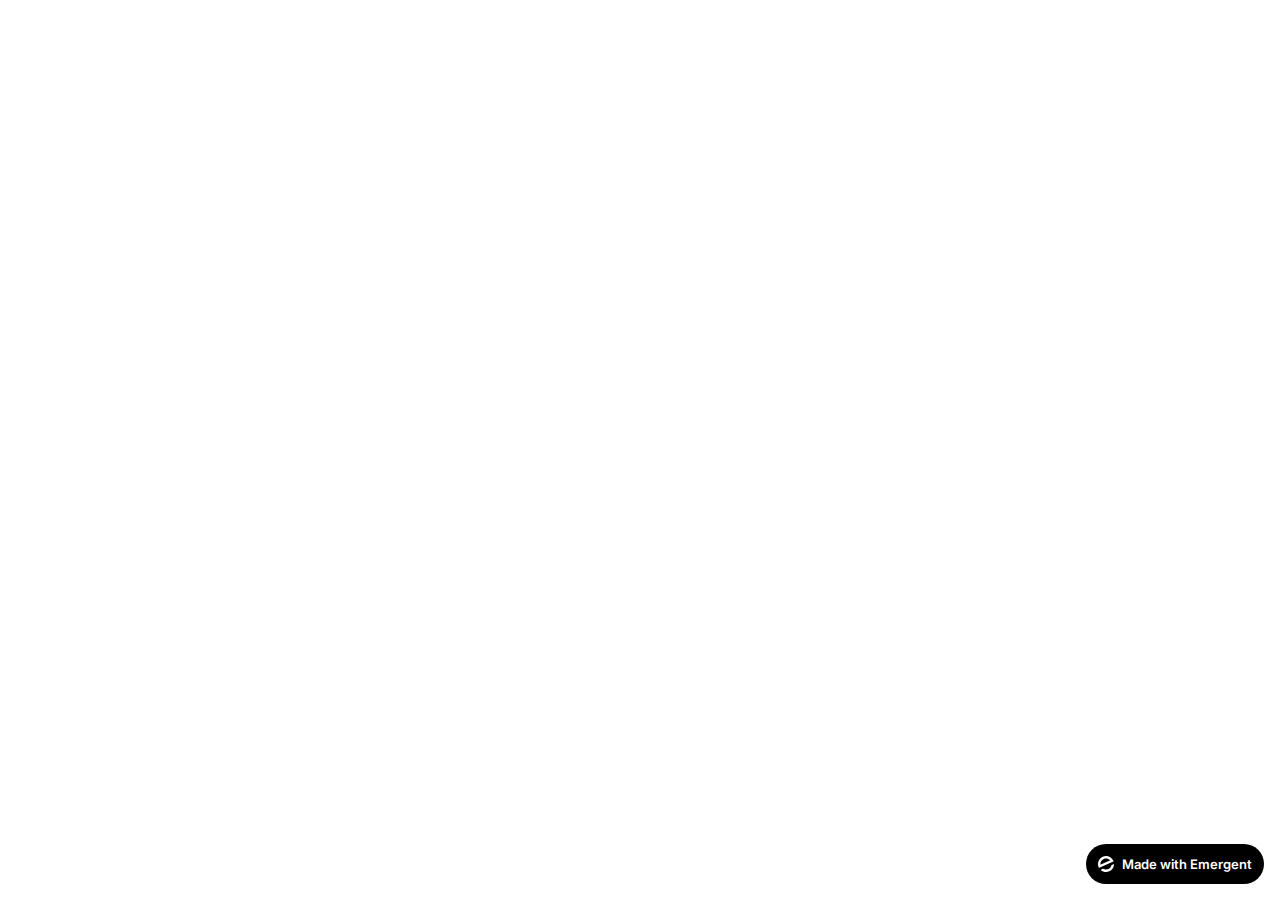
<file: frontend/public/index.html>
<!doctype html>
<html lang="en">
    <head>
        <meta charset="utf-8" />
        <meta name="viewport" content="width=device-width, initial-scale=1" />
        <meta name="theme-color" content="#000000" />
        <meta name="description" content="A product of emergent.sh" />
        <link rel="preconnect" href="https://fonts.googleapis.com" />
        <link rel="preconnect" href="https://fonts.gstatic.com" crossorigin />
        <link href="https://fonts.googleapis.com/css2?family=Inter:wght@600&display=swap" rel="stylesheet" />
        <!--
        manifest.json provides metadata used when your web app is installed on a
        user's mobile device or desktop. See https://developers.google.com/web/fundamentals/web-app-manifest/
        -->
        <!--
        Notice the use of %PUBLIC_URL% in the tags above.
        It will be replaced with the URL of the `public` folder during the build.
        Only files inside the `public` folder can be referenced from the HTML.

        Unlike "/favicon.ico" or "favicon.ico", "%PUBLIC_URL%/favicon.ico" will
        work correctly both with client-side routing and a non-root public URL.
        Learn how to configure a non-root public URL by running `npm run build`.
        -->
        <title>Emergent | Fullstack App</title>
        <script src="https://assets.emergent.sh/scripts/emergent-main.js"></script>
        <!--
        These two scripts have been added for the Visual Edits, please do not edit or remove them
        -->
        <script>
            // Only load visual edit scripts when inside an iframe
            if (window.self !== window.top) {
                // Load debug monitor script
                var debugMonitorScript = document.createElement('script');
                debugMonitorScript.src = 'https://assets.emergent.sh/scripts/debug-monitor.js';
                document.head.appendChild(debugMonitorScript);

                // Configure Tailwind
                window.tailwind = window.tailwind || {};
                tailwind.config = {
                    corePlugins: { preflight: false },
                };

                // Load Tailwind CDN
                var tailwindScript = document.createElement('script');
                tailwindScript.src = 'https://cdn.tailwindcss.com';
                document.head.appendChild(tailwindScript);
            }
        </script>
    </head>
    <body>
        <noscript>You need to enable JavaScript to run this app.</noscript>
        <div id="root"></div>
        <!--
      This HTML file is a template.
      If you open it directly in the browser, you will see an empty page.

      You can add webfonts, meta tags, or analytics to this file.
      The build step will place the bundled scripts into the <body> tag.

      To begin the development, run `npm start` or `yarn start`.
      To create a production bundle, use `npm run build` or `yarn build`.
    -->
        <a
            id="emergent-badge"
            target="_blank"
            href="https://app.emergent.sh/?utm_source=emergent-badge"
            style="
                display: inline-flex !important;
                box-sizing: border-box;
                width: 178px;
                height: 40px;
                padding: 8px 12px 8px 12px;
                align-items: center !important;
                gap: 8px;
                border-radius: 50px !important;
                background: #000 !important;
                position: fixed !important;
                bottom: 16px;
                right: 16px;
                text-decoration: none;
                font-family: -apple-system, BlinkMacSystemFont,
                    &quot;Segoe UI&quot;, Roboto, Oxygen, Ubuntu, Cantarell,
                    &quot;Open Sans&quot;, &quot;Helvetica Neue&quot;,
                    sans-serif !important;
                font-size: 12px !important;
                z-index: 9999 !important;
            "
        >
            <svg xmlns="http://www.w3.org/2000/svg" width="16" height="16" viewBox="0 0 16 16" fill="none">
                <path d="M15.5702 8.13142C15.7729 8.0412 16.0007 8.18878 15.9892 8.4103C15.8374 11.3192 14.0965 14.0405 11.2531 15.3065C8.40964 16.5725 5.2224 16.0453 2.95912 14.2117C2.78676 14.072 2.82955 13.804 3.03219 13.7137L4.95677 12.8568C5.04866 12.8159 5.15446 12.823 5.24204 12.8725C6.73377 13.7153 8.59176 13.8649 10.2772 13.1145C11.9626 12.3641 13.0947 10.8833 13.4665 9.21075C13.4883 9.11256 13.5539 9.02918 13.6457 8.98827L15.5702 8.13142Z" fill="white"/>
                <path fill-rule="evenodd" clip-rule="evenodd" d="M15.3066 4.74698L15.5067 5.19653C15.5759 5.35178 15.5061 5.53366 15.3508 5.60278L1.29992 11.8586C1.14467 11.9278 0.962794 11.8579 0.893675 11.7027L0.701732 11.2716L0.693457 11.2531C-1.10317 7.21778 0.711626 2.49007 4.74692 0.693443C8.78221 -1.10318 13.51 0.711693 15.3066 4.74698ZM2.82356 8.55367C2.63552 8.63739 2.41991 8.51617 2.40853 8.31065C2.28373 6.05724 3.53858 3.85787 5.72286 2.88536C7.90715 1.91286 10.3813 2.45199 11.9724 4.05256C12.1175 4.19854 12.0633 4.43988 11.8753 4.5236L2.82356 8.55367Z" fill="white"/>
            </svg>
            <p
                style="
                    color: #FFF !important;
                    font-family: 'Inter', sans-serif !important;
                    font-size: 13px !important;
                    font-style: normal !important;
                    font-weight: 600 !important;
                    line-height: 20px !important;
                    margin: 0 !important;
                    white-space: nowrap !important;
                "
            >
                Made with Emergent
            </p>
        </a>
        <script>
            !(function (t, e) {
                var o, n, p, r;
                e.__SV ||
                    ((window.posthog = e),
                    (e._i = []),
                    (e.init = function (i, s, a) {
                        function g(t, e) {
                            var o = e.split(".");
                            2 == o.length && ((t = t[o[0]]), (e = o[1])),
                                (t[e] = function () {
                                    t.push(
                                        [e].concat(
                                            Array.prototype.slice.call(
                                                arguments,
                                                0,
                                            ),
                                        ),
                                    );
                                });
                        }
                        ((p = t.createElement("script")).type =
                            "text/javascript"),
                            (p.crossOrigin = "anonymous"),
                            (p.async = !0),
                            (p.src =
                                s.api_host.replace(
                                    ".i.posthog.com",
                                    "-assets.i.posthog.com",
                                ) + "/static/array.js"),
                            (r =
                                t.getElementsByTagName(
                                    "script",
                                )[0]).parentNode.insertBefore(p, r);
                        var u = e;
                        for (
                            void 0 !== a ? (u = e[a] = []) : (a = "posthog"),
                                u.people = u.people || [],
                                u.toString = function (t) {
                                    var e = "posthog";
                                    return (
                                        "posthog" !== a && (e += "." + a),
                                        t || (e += " (stub)"),
                                        e
                                    );
                                },
                                u.people.toString = function () {
                                    return u.toString(1) + ".people (stub)";
                                },
                                o =
                                    "init me ws ys ps bs capture je Di ks register register_once register_for_session unregister unregister_for_session Ps getFeatureFlag getFeatureFlagPayload isFeatureEnabled reloadFeatureFlags updateEarlyAccessFeatureEnrollment getEarlyAccessFeatures on onFeatureFlags onSurveysLoaded onSessionId getSurveys getActiveMatchingSurveys renderSurvey canRenderSurvey canRenderSurveyAsync identify setPersonProperties group resetGroups setPersonPropertiesForFlags resetPersonPropertiesForFlags setGroupPropertiesForFlags resetGroupPropertiesForFlags reset get_distinct_id getGroups get_session_id get_session_replay_url alias set_config startSessionRecording stopSessionRecording sessionRecordingStarted captureException loadToolbar get_property getSessionProperty Es $s createPersonProfile Is opt_in_capturing opt_out_capturing has_opted_in_capturing has_opted_out_capturing clear_opt_in_out_capturing Ss debug xs getPageViewId captureTraceFeedback captureTraceMetric".split(
                                        " ",
                                    ),
                                n = 0;
                            n < o.length;
                            n++
                        )
                            g(u, o[n]);
                        e._i.push([i, s, a]);
                    }),
                    (e.__SV = 1));
            })(document, window.posthog || []);
            posthog.init("phc_xAvL2Iq4tFmANRE7kzbKwaSqp1HJjN7x48s3vr0CMjs", {
                api_host: "https://us.i.posthog.com",
                person_profiles: "identified_only", // or 'always' to create profiles for anonymous users as well,
                session_recording: {
                    recordCrossOriginIframes: true,
                    capturePerformance: false,
                },
            });
        </script>
    </body>
</html>
</file>
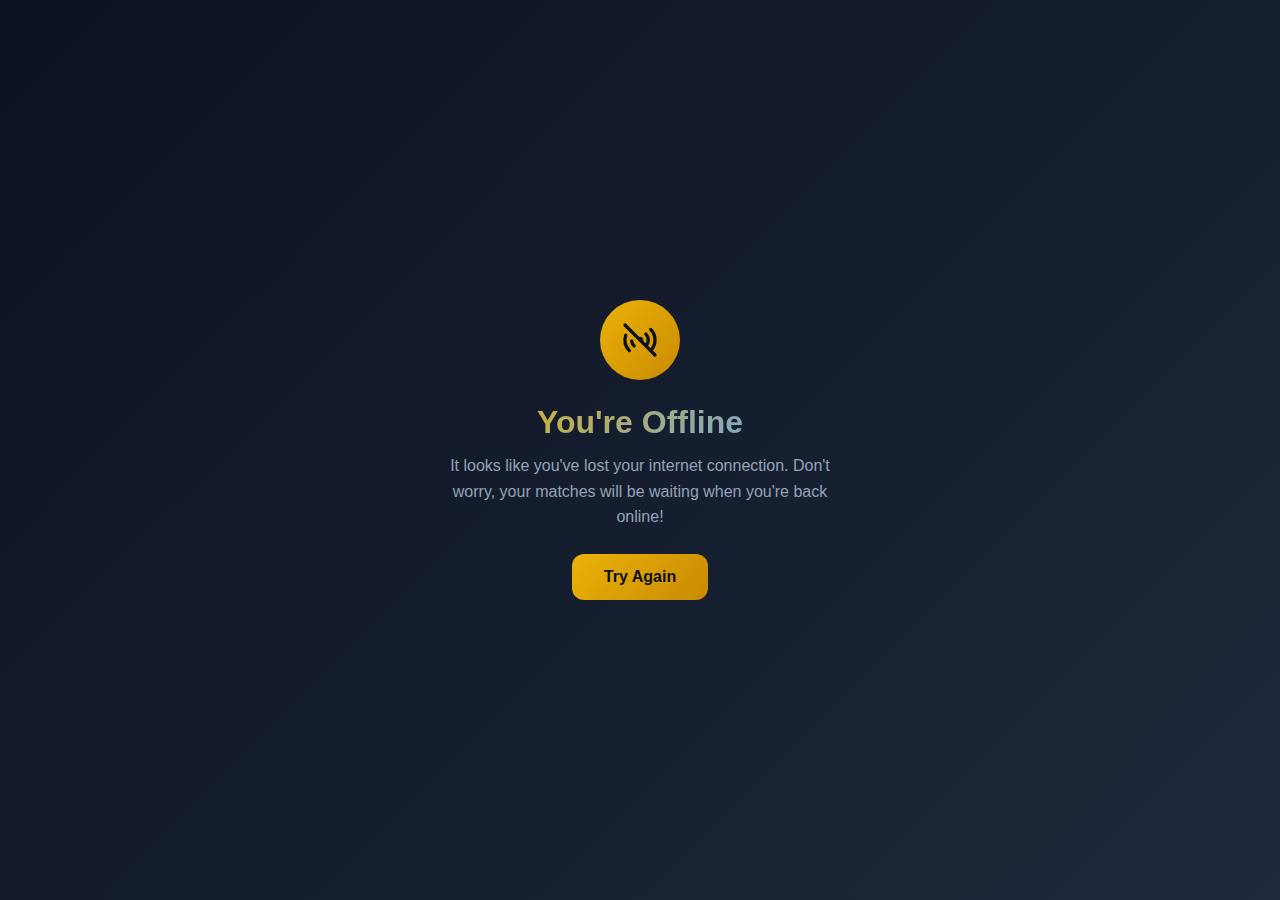
<file: frontend/public/offline.html>
<!DOCTYPE html>
<html lang="en">
<head>
  <meta charset="UTF-8">
  <meta name="viewport" content="width=device-width, initial-scale=1.0">
  <title>Offline - Journeyman</title>
  <style>
    * { margin: 0; padding: 0; box-sizing: border-box; }
    body {
      font-family: -apple-system, BlinkMacSystemFont, 'Segoe UI', Roboto, sans-serif;
      background: linear-gradient(135deg, #0B1120 0%, #1E293B 100%);
      color: #F8FAFC;
      min-height: 100vh;
      display: flex;
      align-items: center;
      justify-content: center;
      padding: 24px;
    }
    .container {
      text-align: center;
      max-width: 400px;
    }
    .icon {
      width: 80px;
      height: 80px;
      margin: 0 auto 24px;
      background: linear-gradient(135deg, #EAB308 0%, #CA8A04 100%);
      border-radius: 50%;
      display: flex;
      align-items: center;
      justify-content: center;
    }
    .icon svg {
      width: 40px;
      height: 40px;
      color: #0B1120;
    }
    h1 {
      font-size: 2rem;
      margin-bottom: 12px;
      background: linear-gradient(135deg, #EAB308 0%, #60A5FA 100%);
      -webkit-background-clip: text;
      -webkit-text-fill-color: transparent;
    }
    p {
      color: #94A3B8;
      margin-bottom: 24px;
      line-height: 1.6;
    }
    button {
      background: linear-gradient(135deg, #EAB308 0%, #CA8A04 100%);
      color: #0B1120;
      border: none;
      padding: 14px 32px;
      border-radius: 12px;
      font-size: 1rem;
      font-weight: 600;
      cursor: pointer;
      transition: transform 0.2s, box-shadow 0.2s;
    }
    button:hover {
      transform: scale(1.05);
      box-shadow: 0 10px 30px rgba(234, 179, 8, 0.3);
    }
  </style>
</head>
<body>
  <div class="container">
    <div class="icon">
      <svg xmlns="http://www.w3.org/2000/svg" fill="none" viewBox="0 0 24 24" stroke="currentColor" stroke-width="2">
        <path stroke-linecap="round" stroke-linejoin="round" d="M18.364 5.636a9 9 0 010 12.728m0 0l-2.829-2.829m2.829 2.829L21 21M15.536 8.464a5 5 0 010 7.072m0 0l-2.829-2.829m-4.243 2.829a4.978 4.978 0 01-1.414-2.83m-1.414 5.658a9 9 0 01-2.167-9.238m7.824 2.167a1 1 0 111.414 1.414m-1.414-1.414L3 3m8.293 8.293l1.414 1.414"/>
      </svg>
    </div>
    <h1>You're Offline</h1>
    <p>It looks like you've lost your internet connection. Don't worry, your matches will be waiting when you're back online!</p>
    <button onclick="location.reload()">Try Again</button>
  </div>
</body>
</html>
</file>
